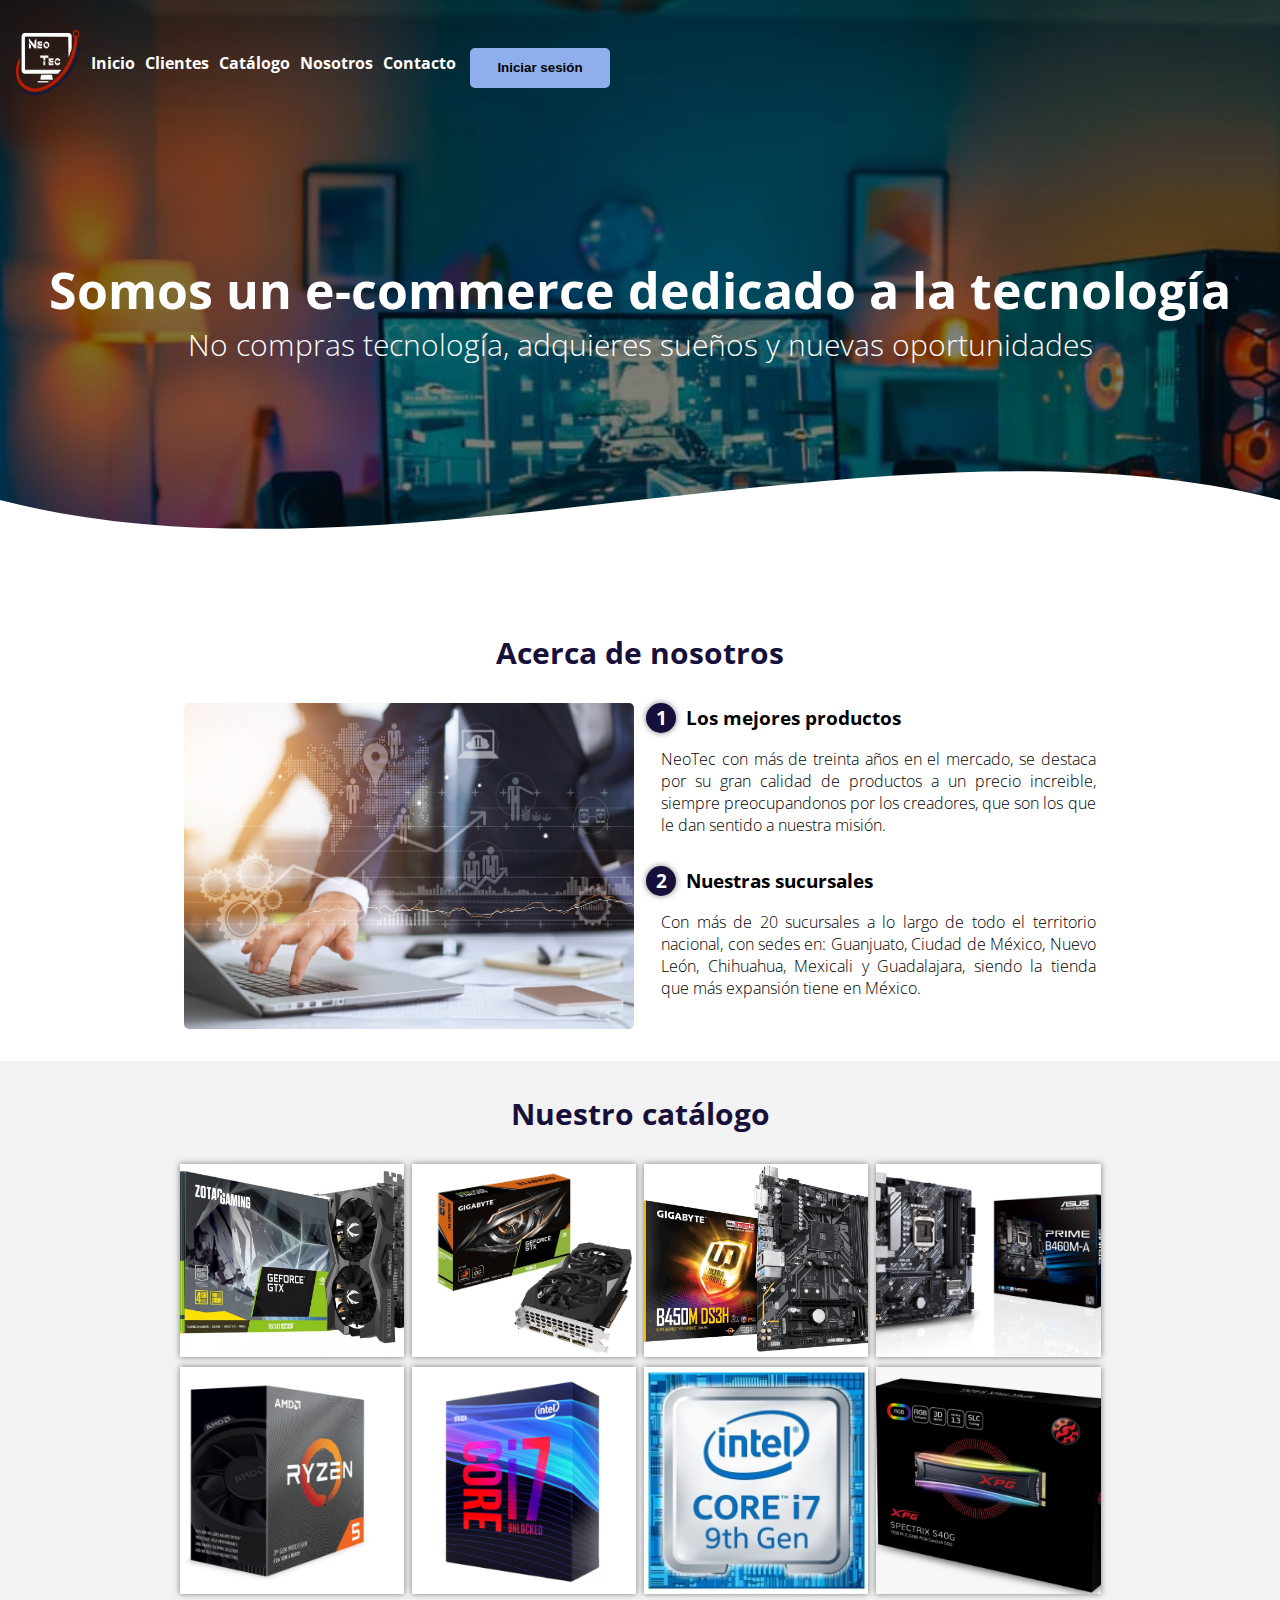
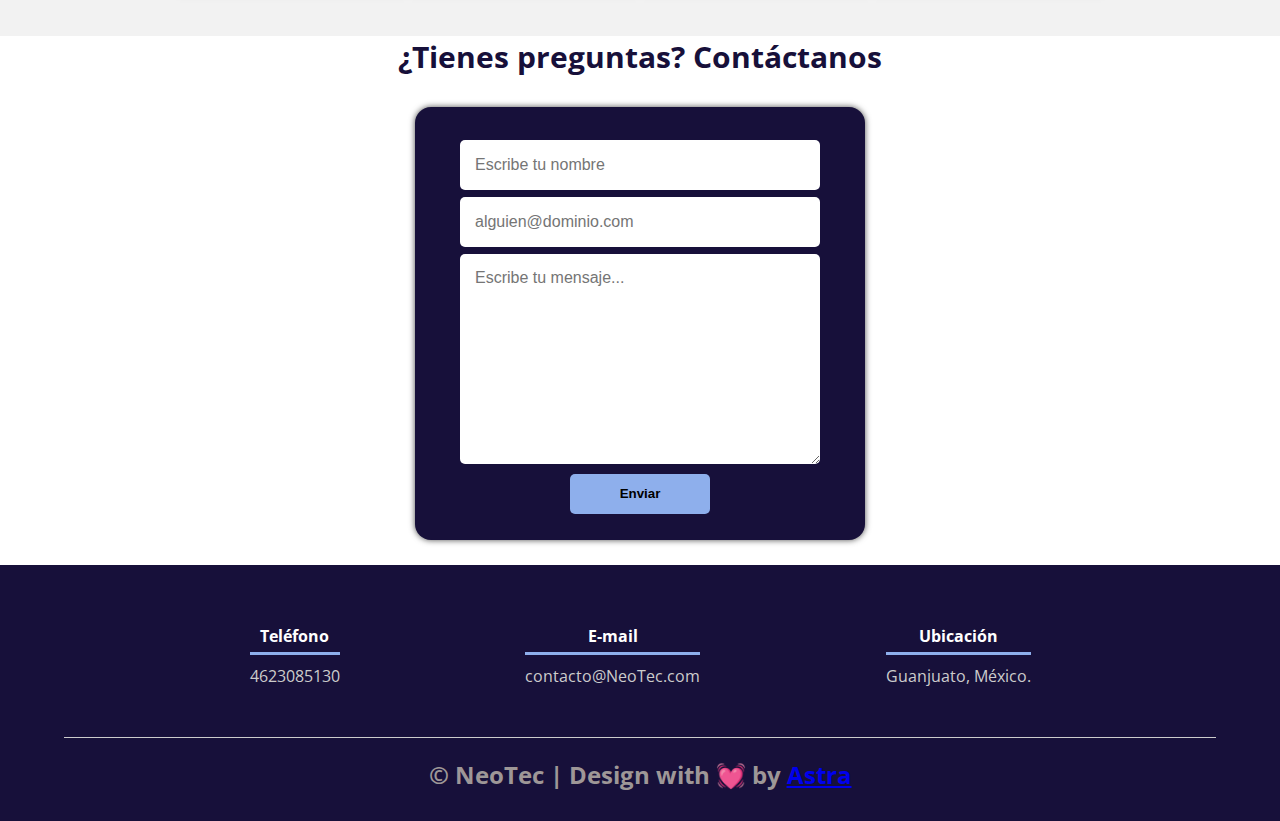
<file: index.html>
<!DOCTYPE html>
<html lang="es">
<head>

<!--
   Copyright © 2020 Ricardo García Jiménez, Juan José Ramírez López,
                    Esteban López Elizarraraz

   Licensed under the Apache License, Version 2.0 (the "License");
   you may not use this file except in compliance with the License.
   You may obtain a copy of the License at

       http://www.apache.org/licenses/LICENSE-2.0

   Unless required by applicable law or agreed to in writing, software
   distributed under the License is distributed on an "AS IS" BASIS,
   WITHOUT WARRANTIES OR CONDITIONS OF ANY KIND, either express or implied.
   See the License for the specific language governing permissions and
   limitations under the License.
-->

    <meta charset="UTF-8">
    <meta name="viewport" content="width=device-width, initial-scale=1.0">
    <link rel="stylesheet" href="./CSS/estilos.css">
    <link rel="icon" type="image/jpg" href="./Images/LogoNeoTec.png" />
    <link rel="preconnect" href="https://fonts.gstatic.com">
<link href="https://fonts.googleapis.com/css2?family=Open+Sans:wght@300;400;700&display=swap" rel="stylesheet">
    <title>NeoTec</title>
</head>
<body>
    <header>
        <nav>
            <img src="./Images/LogoNeoTecWhite.png" alt="logo Neotec" class="logo">
            <a href="#Inicio">Inicio</a>
            <a href="./registro.html">Clientes</a>
			<?php ?>
            <a href="./views/catalogo.php">Catálogo</a>
            <a href="#about">Nosotros</a>
            <a href="#contacto">Contacto</a>
            <button class="log-in" onclick="location.href='login.html'">Iniciar sesión</button>
        </nav>
        <section class="textos-header" id="Inicio">
            <h1>Somos un e-commerce dedicado a la tecnología</h1>
            <h2>No compras tecnología, adquieres sueños y nuevas oportunidades</h2>
        </section>
        <div class="wave" style="height: 150px; overflow: hidden;" ><svg viewBox="0 0 500 150" preserveAspectRatio="none" style="height: 100%; width: 100%;"><path d="M0.00,49.98 C149.99,150.00 349.20,-49.98 500.00,49.98 L500.00,150.00 L0.00,150.00 Z" style="stroke: none; fill: #fff;"></path></svg></div>
    </header>
    <main>
        <section class="contenedor sobre-nosotros" id="about">
            <h2 class="titulo">Acerca de nosotros</h2>
            <div class="contenedor-sobre-nosotros">
                <img src="./Images/about-us.jpg" alt="" class="imagen-about-us">
                <div class="contenido-textos">
                    <h3> <span>1</span> Los mejores productos </h3>
                    <p>NeoTec con más de treinta años en el mercado, se destaca por su gran calidad de productos a un precio increible, siempre preocupandonos por los creadores, que son los que le dan sentido a nuestra misión.</p>
                    <h3> <span>2</span> Nuestras sucursales </h3>
                    <p>Con más de 20 sucursales a lo largo de todo el territorio nacional, con sedes en: Guanjuato, Ciudad de México, Nuevo León, Chihuahua, Mexicali y Guadalajara, siendo la tienda que más expansión tiene en México.</p>
                </div>
            </div>
        </section>
        <section class="portafolio">
            <div class="contenedor">
                <h2 class="titulo">Nuestro catálogo</h2>
                <div class="galeria-port">
                    <div class="imagen-port">
                        <img src="./Images/img1.PNG" alt="">
                        <div class="hover-galeria">
                            <img src="./Images/icono1.png" alt="">
                            <p>Nuestro Catálogo</p>
                        </div>
                    </div>
                    <div class="imagen-port">
                        <img src="./Images/img2.PNG" alt="">
                        <div class="hover-galeria">
                            <img src="./Images/icono1.png" alt="">
                            <p>Nuestro catálogo</p>
                        </div>
                    </div>
                    <div class="imagen-port">
                        <img src="./Images/img3.PNG" alt="">
                        <div class="hover-galeria">
                            <img src="./Images/icono1.png" alt="">
                            <p>Nuestro catálogo</p>
                        </div>
                    </div>
                    <div class="imagen-port">
                        <img src="./Images/img4.PNG" alt="">
                        <div class="hover-galeria">
                            <img src="./Images/icono1.png" alt="">
                            <p>Nuestro catálogo</p>
                        </div>
                    </div>
                    <div class="imagen-port">
                        <img src="./Images/img5.PNG" alt="">
                        <div class="hover-galeria">
                            <img src="./Images/icono1.png" alt="">
                            <p>Nuestro catálogo</p>
                        </div>
                    </div>
                    <div class="imagen-port">
                        <img src="./Images/img6.PNG" alt="">
                        <div class="hover-galeria">
                            <img src="./Images/icono1.png" alt="">
                            <p>Nuestro catálogo</p>
                        </div>
                    </div>
                    <div class="imagen-port">
                        <img src="./Images/img7.PNG" alt="">
                        <div class="hover-galeria">
                            <img src="./Images/icono1.png" alt="">
                            <p>Nuestro catálogo</p>
                        </div>
                    </div>
                    <div class="imagen-port">
                        <img src="./Images/img8.PNG" alt="">
                        <div class="hover-galeria">
                            <img src="./Images/icono1.png" alt="">
                            <p>Nuestro catálogo</p>
                        </div>
                    </div>
                </div>
            </div>
        </section>
        <section class="contacto" id="contacto">
            <h2 class="titulo">¿Tienes preguntas? Contáctanos</h2>
            <div class="cards">
                <div class="card">
                    <form class="footer__form" action="./controllers/emailController.php" method="POST">
                        <input class="form-input" type="text" name="user-name" placeholder="Escribe tu nombre" required>
                        <input class="form-input" type="mail" name="user-email" placeholder="alguien@dominio.com" required>
                        <textarea class="form-textarea" id="textoEmail" name="user-text-email" rows="10" cols="45" maxlength="255" placeholder="Escribe tu mensaje..." required></textarea>
                        <input type="submit" class="log-in" value="Enviar">
                    </form>
                </div>
            </div>
        </section>
    </main>
    <footer>
        <div class="contenedor-footer">
            <div class="content-foo">
                <h4>Teléfono</h4>
                <p>4623085130</p>
            </div>
            <div class="content-foo">
                <h4>E-mail</h4>
                <p>contacto@NeoTec.com</p>
            </div>
            <div class="content-foo">
                <h4>Ubicación</h4>
                <p>Guanjuato, México.</p>
            </div>
        </div>
        <h2 class="titulo-final">&copy; NeoTec | Design with 💓 by <a href="https://www.instagram.com/astra_exe/" target="blank_">Astra</a></h2>
    </footer>
</body>
</html>
</file>
<file: CSS/estilos.css>
/*
   Copyright © 2020 Ricardo García Jiménez, Juan José Ramírez López,
                    Esteban López Elizarraraz

   Licensed under the Apache License, Version 2.0 (the "License");
   you may not use this file except in compliance with the License.
   You may obtain a copy of the License at

       http://www.apache.org/licenses/LICENSE-2.0

   Unless required by applicable law or agreed to in writing, software
   distributed under the License is distributed on an "AS IS" BASIS,
   WITHOUT WARRANTIES OR CONDITIONS OF ANY KIND, either express or implied.
   See the License for the specific language governing permissions and
   limitations under the License.
*/

*{
    margin: 0;
    padding: 0;
    box-sizing: border-box;
}

body{
    font-family: 'Open Sans', sans-serif;
}

.contenedor{
    padding: 2em;
    width: 90%;
    max-width: 1000px;
    margin: auto;
    overflow: hidden;
}

.titulo{
    color: #17103a;
    font-size: 30px;
    text-align: center;
    margin-bottom: 1em;
}

header{
    width: 100%;
    height: 600px;
    background-image: url(../Images/pc-header.jpg);
    background-color: rgba(0, 0, 0, 0.5);
    background-blend-mode: darken;
    background-size: cover;
    background-attachment: fixed;
    position: relative;
}

.logo{
    width: 65px;
    height: 65px;
    margin-right: 10px;
    margin-left: 1em;
    
}

nav{
    padding: 30px 50px 0 0;
    align-items: center;
    display: flex;
    align-items: center;

}

nav > a{
    color: white;
    font-weight: 500;
    font-weight: bold;
    text-decoration: none;
    margin-right: 10px;
    transition: 300ms all ease-in;
}

nav > a:hover{
    color: #8eafec;
    text-decoration: underline;
}

nav button{
    margin-left: 50em;
}

.log-in {
    display: flex;
    color: black;
    font-weight: bold;
    align-items: center;
    justify-content: center;
  
    width: 140px;
    height: 40px;
  
    padding: 0 20px;
    background: #8eafec;
    border-radius: 5px;
    
    outline: none;
    border: none;
  
    cursor: pointer;
    text-align: center;
    margin-top: 10px;
}

header .textos-header{
    display: flex;
    height: 430px;
    width: 100%;
    align-items: center;
    justify-content: center;
    flex-direction: column;
    text-align: center;
    margin-top: 0;
}

.textos-header h1{
    font-size: 50px;
    color: white;
}

.textos-header h2{
    font-size: 30px;
    font-weight: 300;
    color: white;
}

.wave{
    position: absolute;
    bottom: 0;
    width: 100%;
}

/* Acerca de nosotros */

.contenedor-sobre-nosotros{
    display: flex;
    justify-content: space-evenly;
}

.contenedor-sobre-nosotros img{
    border-radius: 5px;
}

.imagen-about-us{
    width: 48%;
}

.sobre-nosotros .contenido-textos{
    width: 48%;
}

.contenido-textos h3{
    margin-bottom: 15px;
}

.contenido-textos h3 span{
    background: #17103a;
    color: white;
    border-radius: 50%;
    display: inline-block;
    text-align: center;
    width: 30px;
    height: 30px;
    padding: 2px;
    box-shadow: 0 0 6px 0 rgba(0, 0, 0, 0.5);
    margin-right: 5px;
}

.contenido-textos p{
    padding: 0 0 30px 15px;
    font-weight: 300;
    text-align: justify;
}

/* Catálogo */

.portafolio{
    background: #f2f2f2;
}

.galeria-port{
    display: flex;
    justify-content: space-evenly;
    flex-wrap: wrap;
}

.imagen-port{
    width: 24%;
    margin-bottom: 10px;
    overflow: hidden;
    position: relative;
    cursor: pointer;
    box-shadow: 0 0 6px 0 rgba(0, 0, 0, 0.5);
}

.imagen-port img{
    width: 100%;
    height: 100%;
    object-fit: cover;
    display: block;
}

.hover-galeria{
    position: absolute;
    width: 100%;
    height: 100%;
    top: 0;
    transform: scale(0);
    background: hsla(219, 71%, 74%, 0.589);
    transition: transform 0.5s;
    display: flex;
    justify-content: center;
    align-items: center;
    flex-direction: column;
}

.hover-galeria img{
    width: 50px;
    height: 50px;
}

.hover-galeria p{
    color: white;
}

.imagen-port:hover .hover-galeria{
    transform: scale(1);
}

.cards{
    display: flex;
    justify-content: space-evenly;
}

.cards .card{
    width: 450px;
    min-height: 250px;
    height: auto;
    border-radius: 1em;
    margin: 2%;
    box-shadow: 0 9px 50px hsla(355, 88%, 61%, 0.281);
    padding: 2%;
    background-color: #17103a;
    display: flex;
    justify-content: center;
    margin-top: 8%;
    box-shadow: 0 0 6px 0 rgba(0, 0, 0, 0.7);
    margin-top: 0;
}

.footer__form{
    display: inline-flex;
    flex-direction: column;
    align-items: center;
    justify-content: center;
    margin-top: 0;
}

.form-input{
    width: 22.5em;
    height: 50px;
    margin-top: 2%;
    padding: 15px;
    font-size: 16px;
    font-family: 'Abel', sans-serif;
    color:black;
    outline: none;
    border: none;
    border-radius: 5px;
}

.form-textarea{
    width: 22.5em;
    margin-top: 2%;
    padding: 15px;
    font-size: 16px;
    font-family: 'Abel', sans-serif;
    color:black;
    outline: none;
    border: none;
    border-radius: 5px;
}

/* footer */

footer{
    background: #17103a;
    padding: 60px 0 30px 0;
    margin: auto;
    overflow: hidden;
}

.contenedor-footer{
    display: flex;
    width: 90%;
    justify-content: space-evenly;
    margin: auto;
    padding-bottom: 50px;
    border-bottom: 1px solid #ccc;
}

.content-foo{
    text-align: center;
}

.content-foo h4{
    color: #fff;
    border-bottom: 3px solid #8eafec;
    padding-bottom: 5px;
    margin-bottom: 10px;
}

.content-foo p{
    color: #ccc;
}

.titulo-final{
    text-align: center;
    font-size: 24px;
    margin: 20px 0 0 0;
    color: #9e9797;
}

@media screen and (max-width:1310px){
    nav button{
        margin-left: .3em;
    }
}

@media screen and (max-width:1024px){
    header{
        background-position: center;
    }

    .contenedor-sobre-nosotros{
        flex-direction: column;
        justify-content: center;
        align-items: center;
    }

    .sobre-nosotros .contenido-textos{
        width: 90%;
    }

    .imagen-about-us{
        width: 90%;
    }

    /* Galeria */

    .imagen-port{
        width: 44%;
    }

    /* Clientes */

    .cards{
        flex-direction: column;
        justify-content: center;
        align-items: center;
    }

    .cards .card{
        width: 90%;
    }

    .cards .card:first-child{
        margin-bottom: 30px;
    }

    nav{
        flex-wrap: wrap;
        justify-content: center;
    }

    nav button{
        margin-left: .3em;
        margin-top: 0,5em;
    }
}
@media screen and (max-width:500px){
    nav{
        text-align: center;
        padding: 30px 0 0 0;
    }

    nav > a{
        margin-right: 5px;
    }

    .logo{
        width: 45px;
        height: 45px;
        margin-left: 0;
    }

    .textos-header{
        margin: auto;
        padding: 0;
    }
    .textos-header h1{
        font-size: 35px;
    }

    .textos-header h2{
        font-size: 20px;
    }

    /* ABOUT US */

    .imagen-about-us{
        margin-bottom: 60px;
        width: 99%;
    }

    .sobre-nosotros .contenido-textos{
        width: 95%;
    }

    /* Galeria */

    .imagen-port{
        width: 95%;
    }

    /* Clients */

    .cards .card{
        height: 450px;
        display: flex;
        flex-direction: column;
        align-items: center;
    }

    .cards .card img{
        width: 90px;
        height: 90px;
    }

    /* Footer */

    .contenedor-footer{
        flex-direction: column;
        border: none;
    }

    .content-foo{
        margin-bottom: 20px;
        text-align: center;
    }

    .content-foo h4{
        border: none;
    }

    .content-foo p{
        color: #ccc;
        border-bottom: 1px solid #f2f2f2;
        padding-bottom: 20px;
    }

    .titulo-final{
        font-size: 20px;
    }

    .form-input{
        width: 14em;
    }

    .form-textarea{
        width: 14em;
    }
}
</file>
